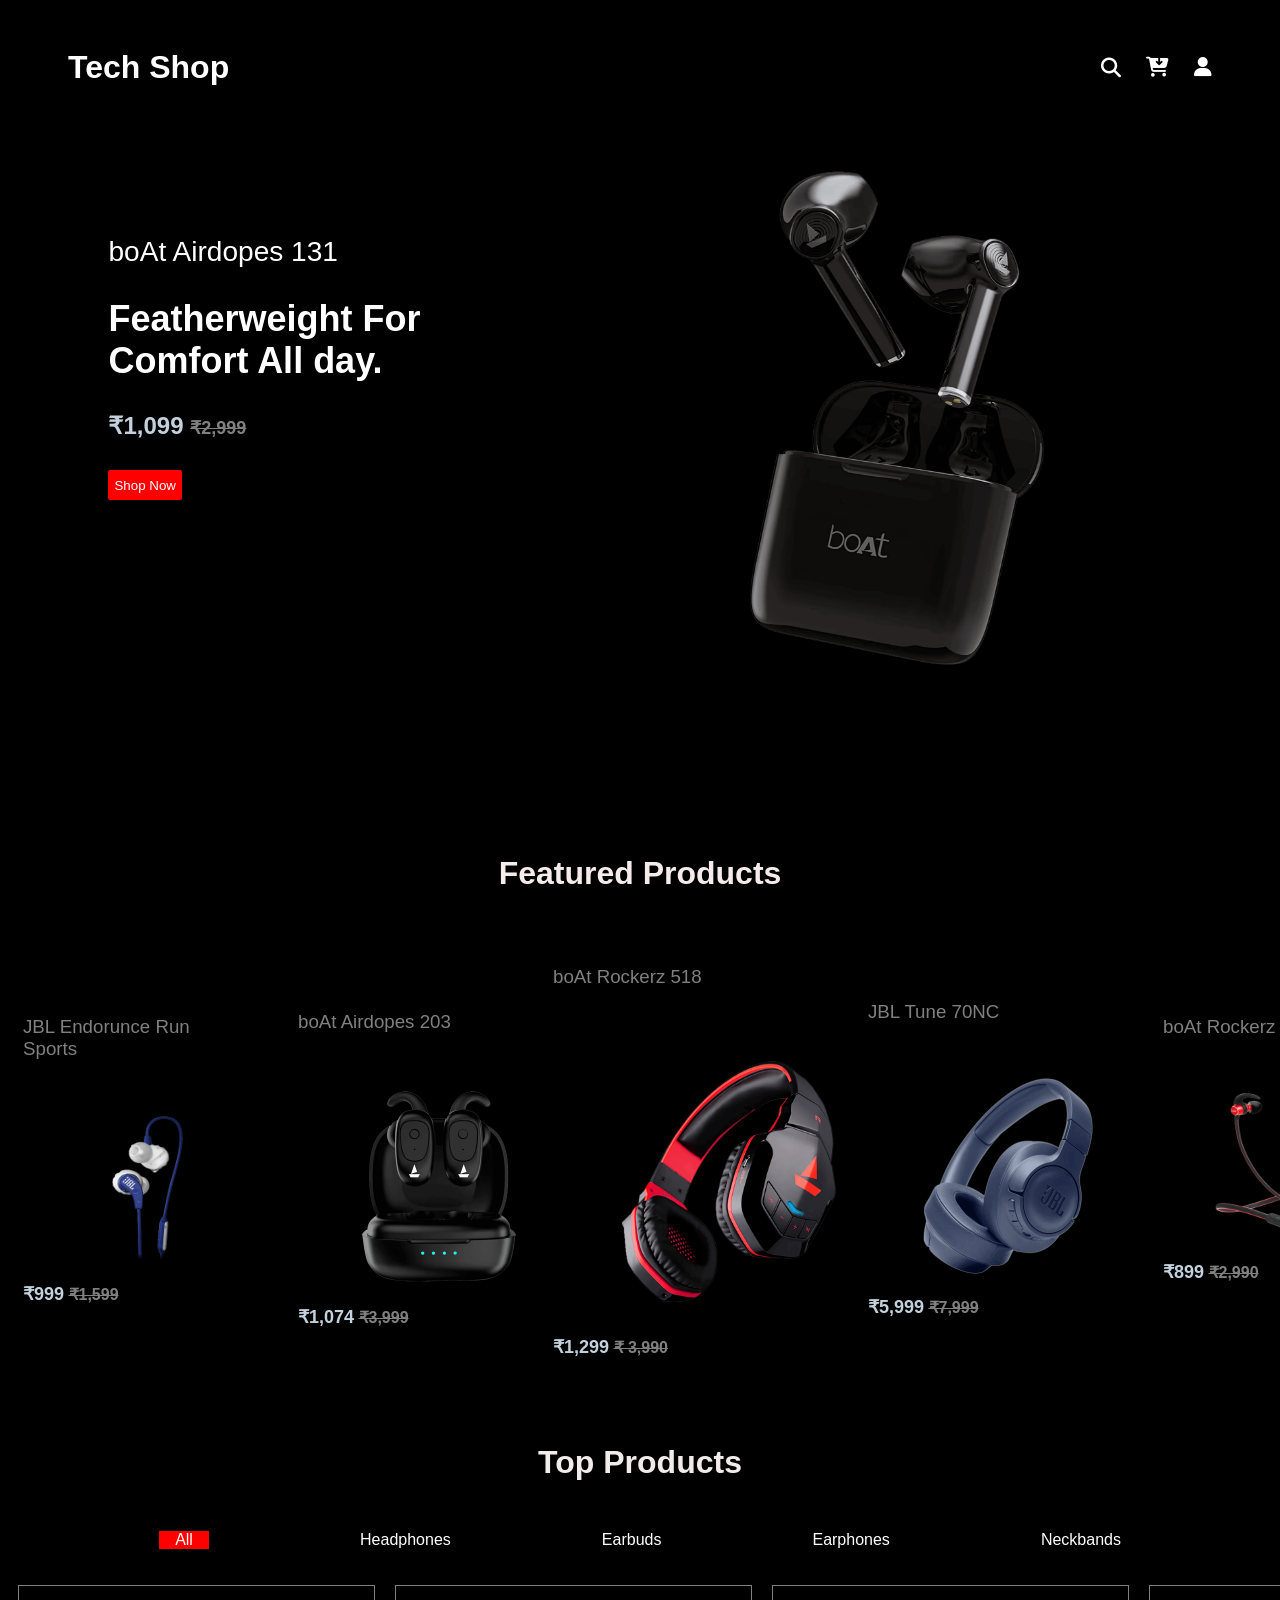
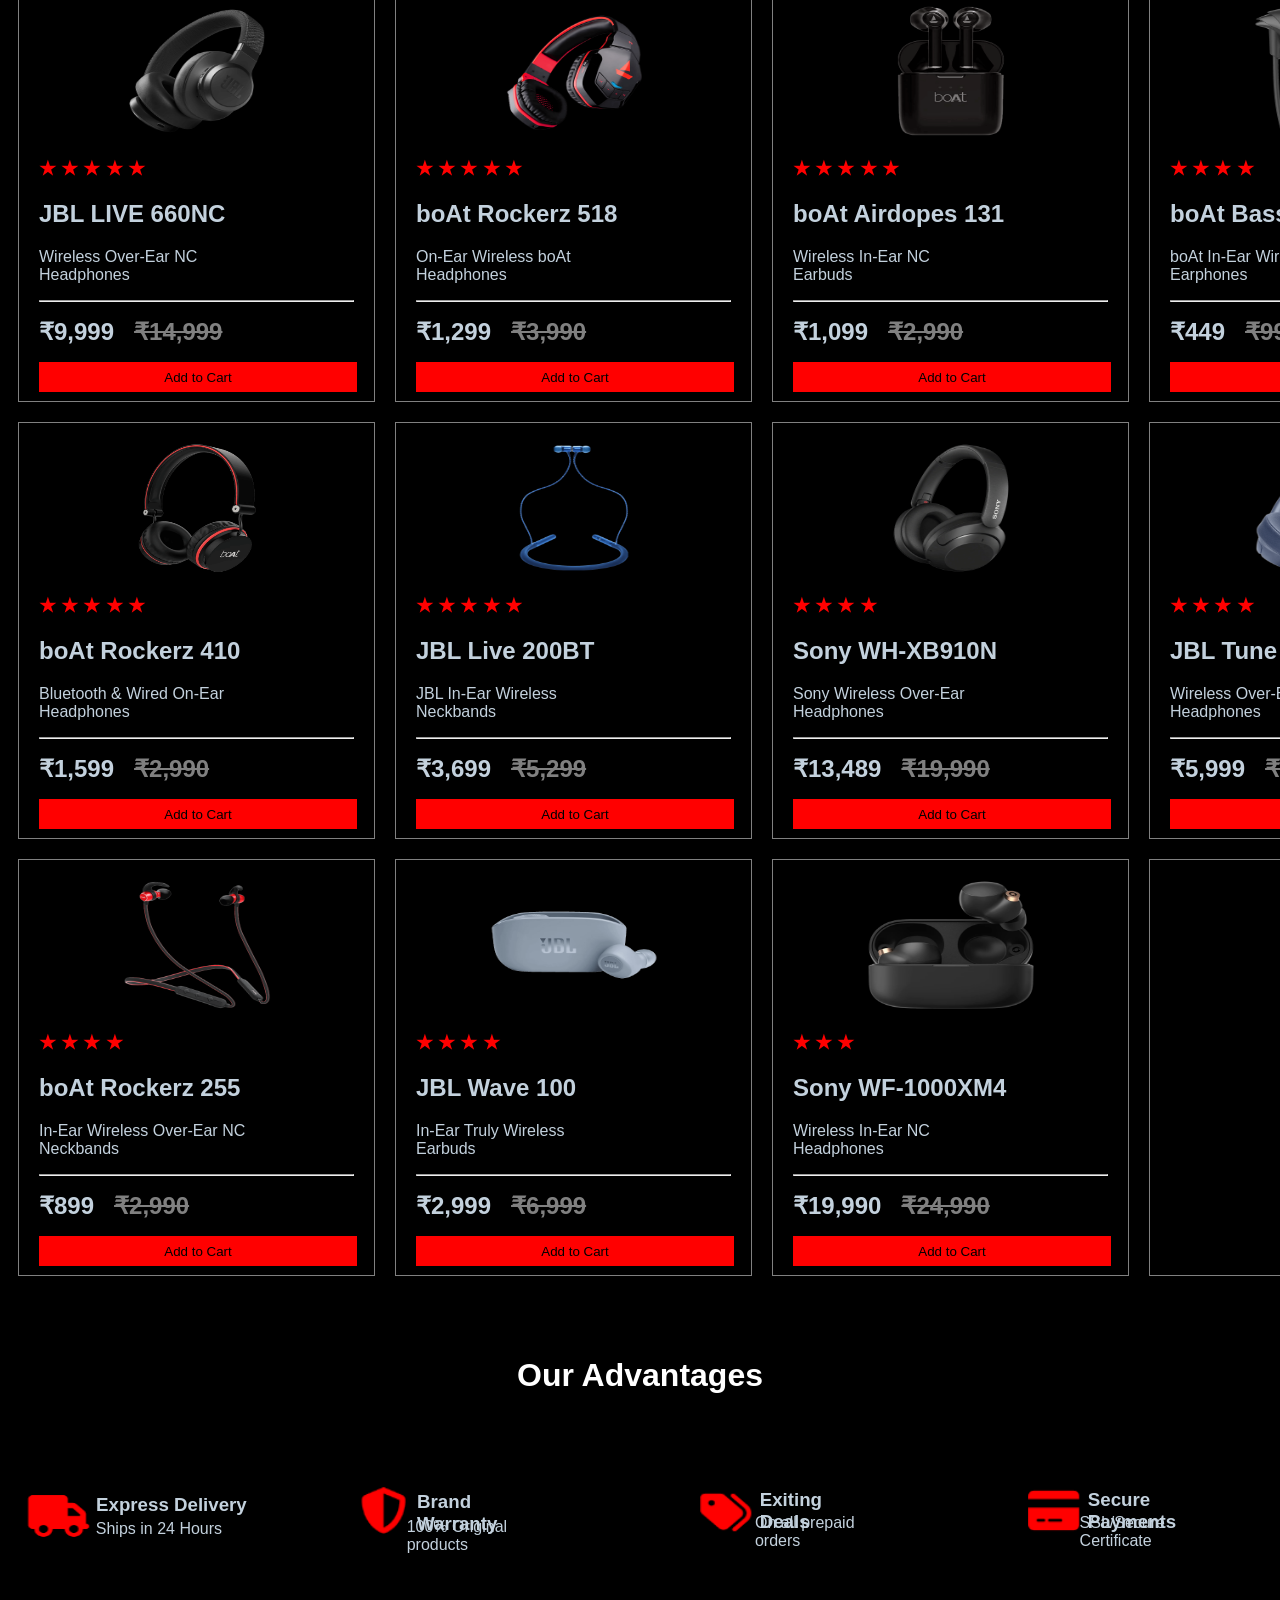
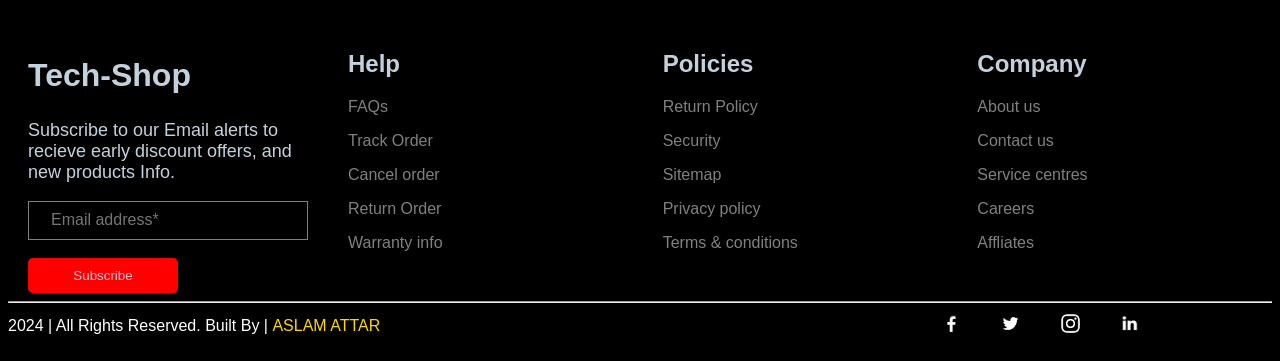
<file: index.html>
<!DOCTYPE html>
<html lang="en">
<head>
    <meta charset="UTF-8">
    <meta name="viewport" content="width=device-width, initial-scale=1.0">
    <title>Tech-Shop</title>
    <link rel="stylesheet" href="style.css">
    <link rel="stylesheet" href="https://cdnjs.cloudflare.com/ajax/libs/font-awesome/6.7.2/css/all.min.css" />
</head>
<body>
    
    <header>
        <h1 style="color:white">Tech Shop</h1></a>
        <nav>
            <i class="fa-solid fa-magnifying-glass"></i>
            <a href="cart.html"><i class="fa-solid fa-cart-arrow-down"></i>

            <div class="user-menu">
                <i class="fa-solid fa-user"></i>
                <div class="user-card">

                    <h2>Hello</h2>
                    <h3>Access account and manage orders</h3>
                    <a href="sign.html"><button>login/signup</button></a>

                    <hr>
                    <h4>Please login</h4>
                </div>
            </div>
        </nav>

    </header>
    <section class="mainsection">
        <div>
            <h3 style="font-weight: lighter;">boAt Airdopes 131</h3>
            <h1>Featherweight For<br>Comfort All day.</h1>
            <span class="price1">₹1,099</span>
            <span class="price2" style="font-size: large;">₹2,999</span><br><br>
            <button style="background-color: red;">Shop Now</button>
        </div>
        <div>
            <a href="product.html" style="text-decoration: none;"><img src="products/boat131-3.png" alt="" width="550px" height="500px"></a>
        </div>
    </section>
        <div class="feature-title">
            <h1 style="color: rgb(246, 235, 235);">Featured Products</h1>
        </div>
    <section class="feature">
    
    
    <div class="FP" style="margin: 15px">
        <h3 class="prname">JBL Endorunce Run <br>Sports</h3><br>
        <figure><img src="products/jbl-endu-1.png" alt="" width="170px" height="150px"></figure>
        <figcaption>
        <span class="fpprice1">₹999</span>
        <span class="fpprice2">₹1,599</span>
        </figcaption>
    </div>
    <div class="FP" style="margin: 10px">
        <h3 class="prname">boAt Airdopes 203</h3><br>
        <figure><img src="products/boat203-1.png" alt="" width="200px" height="200px"></figure>
        <figcaption>
        <span class="fpprice1">₹1,074</span>
        <span class="fpprice2">₹3,999</span>
        </figcaption>
    </div>
    <div class="FP" style="margin:-35px">
        <h3 class="prname">boAt Rockerz 518</h3><br>
        <figure>
            <img src="products/boat518-1.png" alt="" width="270px" height="275px">
        </figure>
        
        <figcaption>
        <span class="fpprice1">₹1,299</span>
        <span class="fpprice2">₹ 3,990</span>
        </figcaption>
    </div>
    <div class="FP"> 
        <h3 class="prname">JBL Tune 70NC</h3><br>
        <figure><img src="products/jbl760nc-1.png" alt="" width="200px" height="200px"></figure>
        <figcaption>
        <span class="fpprice1">₹5,999</span>
        <span class="fpprice2">₹7,999</span>
        </figcaption>
    </div>
    <div class="FP" style="margin: 15px"> 
        <h3 class="prname">boAt Rockerz 518</h3><br>
        <figure><img src="products/boat255r-1.png" alt="" width="170px" height="150px"></figure>
        <figcaption>
        <span class="fpprice1">₹899</span>
        <span class="fpprice2">₹2,990</span>
        </figcaption>
    </div>
    </section>

    <div class="TP-title">
            <h1 style="color: rgb(242, 235, 235);">Top Products</h1>
    </div>
    
        <div class="TPName">
        <a href="" style="background-color: red; width: 50px;">All</a>
        <a href="">Headphones</a>
        <a href="">Earbuds</a>
        <a href="">Earphones</a>
        <a href="">Neckbands</a>
        </div>
        <br><br>
        <section class="TopPrdt">
            <a href="product.html" style="text-decoration: none;">
        <div class="Topdiv"><center>
            <img src="products/jbl660nc-1.png" alt="" height="130px" width="170x"></center>
            <h3 style="color:red">&#9733; &#9733; &#9733; &#9733; &#9733;</h3>
            <h2>JBL LIVE 660NC</h2>
            <p>Wireless Over-Ear NC <br>Headphones</p>
            <hr>
            <p class="price">
            <span class="new">₹9,999</span>  <span class="old">₹14,999</span></p>
            <center>
            <button type="submit" onclick="window.location.href='/CART-PAGE/cart.html';">Add to Cart</button></center>
        </div>
        </a>
        <div class="Topdiv"><center>
            <img src="products/boat518-1.png" alt="" height="130px" width="170x"></center>
            <h3 style="color: red">&#9733; &#9733; &#9733; &#9733; &#9733;</h3>
            <h2>boAt Rockerz 518</h2>
            <p>On-Ear Wireless boAt <br>Headphones</p>
            <hr>
            <p class="price">
            <span class="new">₹1,299</span> <span class="old">₹3,990</span></p>
            <button type="submit" >Add to Cart</button>
        </div>
        <div class="Topdiv"><center>
            <img src="products/boat131-1.png" alt="" height="130px" width="170x"></center>
            <h3 style="color:red">&#9733; &#9733; &#9733; &#9733; &#9733;</h3>
            <h2>boAt Airdopes 131</h2>
            <p>Wireless In-Ear NC <br> Earbuds</p>
            <hr>
            <p class="price">
            <span class="new">₹1,099</span> <span class="old">₹2,990</span></p>
            <button type="submit" >Add to Cart</button>
        </div>
        <div class="Topdiv"><center>
            <img src="products/boat110-1.png" alt="" height="130px" width="170x"></center>
            <h3 style="color:red">&#9733; &#9733; &#9733; &#9733; </h3>
            <h2>boAt BassHeads 110</h2>
            <p>boAt In-Ear Wired <br> Earphones</p>
            <hr><p class="price">
            <span class="new">₹449</span> <span class="old">₹999</span></p>
            <button type="submit" >Add to Cart</button>
        </div>
        <div class="Topdiv"><center>
            <img src="products/boat410-1.png" alt="" height="130px" width="170x"></center>
            <h3 style="color:red">&#9733; &#9733; &#9733; &#9733; &#9733;</h3>
            <h2>boAt Rockerz 410</h2>
            <p>Bluetooth &  Wired On-Ear<br> Headphones</p>
            <hr>
            <p class="price">
            <span class="new">₹1,599</span> <span class="old">₹2,990</span></p>
            <button type="submit" >Add to Cart</button>
        </div>
        <div class="Topdiv"><center>
            <img src="products/jbl200bt-1.png" alt="" height="130px" width="170x"></center>
            <h3 style="color:red">&#9733; &#9733; &#9733; &#9733; &#9733;</h3>
            <h2>JBL Live 200BT</h2>
            <p>JBL In-Ear Wireless <br>Neckbands</p>
            <hr><p class="price">
            <span class="new">₹3,699</span> <span class="old">₹5,299</span></p>
            <button type="submit" >Add to Cart</button>
        </div>
        <div class="Topdiv"><center>
            <img src="products/sonyXb910n-1.png" alt=""  height="130px" width="170x"></center>
            <h3 style="color:red">&#9733; &#9733; &#9733; &#9733;</h3>
            <h2>Sony WH-XB910N</h2>
            <p>Sony Wireless Over-Ear <br>Headphones </p>
            <hr><p class="price">
            <span class="new">₹13,489</span> <span class="old">₹19,990</span></p>
            <button type="submit" >Add to Cart</button>
        </div>
        <div class="Topdiv"><center>
            <img src="products/jbl760nc-1.png" alt=""  height="130px" width="170x"></center>
            <h3 style="color:red">&#9733; &#9733; &#9733; &#9733;</h3>
            <h2>JBL Tune 760NC</h2>
            <p>Wireless Over-Ear NC <br> Headphones</p>
            <hr><p class="price">
            <span class="new">₹5,999</span> <span class="old">₹7,999</span></p>
            <button type="submit" >Add to Cart</button>
        </div>
        <div class="Topdiv"><center>
            <img src="products/boat255r-1.png" alt=""  height="130px" width="170x"></center>
            <h3 style="color:red">&#9733; &#9733; &#9733; &#9733;</h3>
            <h2>boAt Rockerz 255</h2>
            <p>In-Ear Wireless Over-Ear NC <br>Neckbands</p>
            <hr><p class="price">
            <span class="new">₹899</span> <span class="old">₹2,990</span></p>
            <button type="submit" >Add to Cart</button>
        </div>
        <div class="Topdiv"><center>
            <img src="products/jbl100-1.png" alt="" height="130px" width="170x"></center>
            <h3 style="color:red">&#9733; &#9733; &#9733; &#9733;</h3>
            <h2>JBL Wave 100</h2>
            <p>In-Ear Truly Wireless <br> Earbuds</p>
            <hr><p class="price">
            <span class="new">₹2,999</span> <span class="old">₹6,999</span></p>
            <button type="submit" >Add to Cart</button>
        </div>
        <div class="Topdiv"><center>
            <img src="products/sony1000xm4-1.png" alt="" height="130px" width="170x"></center>
            <h3 style="color:red">&#9733; &#9733; &#9733;</h3>
            <h2>Sony WF-1000XM4</h2>
            <p>Wireless In-Ear NC <br>Headphones</p>
            <hr><p class="price">
            <span class="new">₹19,990</span>    
            <span class="old">  ₹24,990</span></p>
            <button type="submit" >Add to Cart</button>
        </div>
        <div class="Topdiv">
            <a href=""><P style="text-align: center; font-size: large; position: relative;top: 150px;">Browse  All <br>Products →</P></a>
        </div>
    </section>
    <div class="ADV-title">
            <h1 style="color: white;">Our Advantages</h1>
    </div>
    <section class="Advantage">
            <div style="margin-top: 30px; margin-left: -3px;">
                <img src="products/icon pngs/express_delivery_truck.png" alt="" width="70px" height="70px">
                <h3 style="margin-top: 10px;margin-left: 1px;color: rgb(195, 209, 221);">Express Delivery </h3>
                <p style="margin-left: -151px; margin-top: 36px;">Ships in 24 Hours</p>
            </div>
            <div style="margin-top: 31px;">
                <img src="products/icon pngs/brand_warranty_shield.png" alt="" width="50px" height="50px">
                <h3 style="margin-top: 6px;margin-left: 10px;color: rgb(195, 209, 221);">Brand Warranty </h3>
                <p style="margin-left: -142px; margin-top: 33px;">100% Original products</p>
            </div>
            <div>
                <img src="products/icon pngs/exciting_deals_tag.png" alt="" width="64px" height="78px">
                <h3 style="margin-top: 15px;margin-left:5px ; color: rgb(195, 209, 221);">Exiting Deals</h3>
                <p style="margin-left: -117px; margin-top: 40px;">On all prepaid orders</p>
            </div>
            <div>
                <img src="products/icon pngs/secure_payments_card.png" alt="" width="60px" height="60px" style="margin-top: 7px;">
                <h3 style="margin-top: 15px; color: rgb(195, 209, 221);">Secure Payments</h3>
                <p style="margin-left: -155px; margin-top: 40px;">SSL/Secure Certificate </p>
            </div>
    </section>
    <footer>
    <section class="footer">
        <div class="footer1">
        <h2>Tech-Shop</h2>
        <p>Subscribe to our Email alerts to recieve early discount offers, and new products Info.</p>
        <input type="email" placeholder="Email address*" style="width: 274px; height: 35px;background-color: black; border: 1px solid grey;"><br><br>
        <button style="width: 150px; height: 35px;border: none;">Subscribe</button>
        </div>
        <div>
            <h2>Help</h2>
            <a href=""><p>FAQs</p></a>
            <a href=""><p>Track Order</p></a>
            <a href=""><p>Cancel order</p></a>
            <a href=""><p>Return Order</p></a>
            <a href=""><p>Warranty info</p></a>
        </div>
        <div>
            <h2>Policies</h2>
            <a href=""><p>Return Policy</p></a>
            <a href=""><p>Security</p></a>
            <a href=""><p>Sitemap</p></a>
            <a href=""><p>Privacy policy</p></a>
            <a href=""><p>Terms & conditions</p></a>
        </div>
        <div>
            <h2>Company</h2>
            <a href=""><p>About us</p></a>
            <a href=""><p>Contact us</p></a>
            <a href=""><p>Service centres</p></a>
            <a href=""><p>Careers</p></a>
            <a href=""><p>Affliates</p></a>
        </div>
    </section>
    <hr class="hr">
    <div class="last">
    <div class="copyright">
    <p class="copy" style="color: white;">2024 | All Rights Reserved. Built By | <b style="color: gold; font-weight: lighter;">ASLAM ATTAR</b></p>
    </div>
    <div class="link">
    <a href=""><img src="products/footer/facebook.jpg.jpeg" alt=""></a>
    <a href=""><img src="products/footer/twitter.jpg.jpeg" alt=""></a>
    <a href=""><img src="products/footer/instagram.jpg.jpeg" alt="" ></a>
    <a href=""><img src="products/footer/linkdin.jpg.jpeg" alt=""></a>
    </div>
</div>
    </footer>
</body>
</html>
</file>
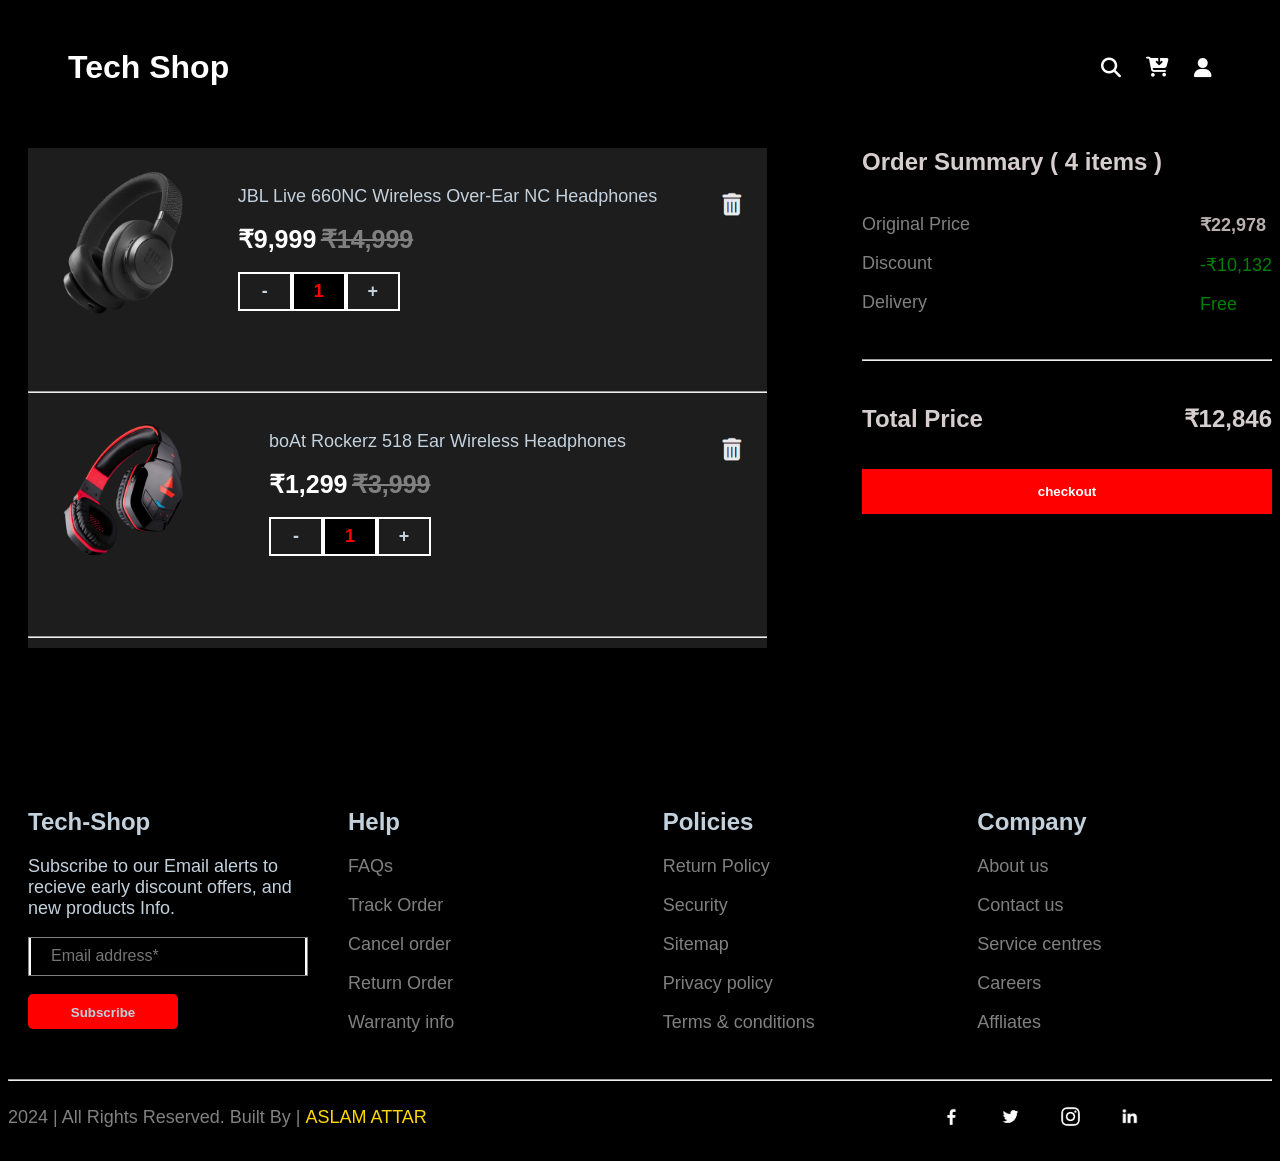
<file: CART-PAGE/index.html>
<!DOCTYPE html>
<html lang="en">

<head>
    <meta charset="UTF-8">
    <meta name="viewport" content="width=device-width, initial-scale=1.0">
    <title>CART-PAGE</title>
    <link rel="stylesheet" href="style.css">
            <link rel="stylesheet" href="https://cdnjs.cloudflare.com/ajax/libs/font-awesome/6.7.2/css/all.min.css" />

</head>

<body>
     <header>
        <a href="/HOME-PAGE/index.html" style="color:white;text-decoration: none;"><h1>Tech Shop</h1></a>
        <nav>
            <i class="fa-solid fa-magnifying-glass"></i>
            <a href="/CART-PAGE/index.html"><i class="fa-solid fa-cart-arrow-down"></i></a>

            
                <i class="fa-solid fa-user"></i>
                
        </nav>

    </header>

    <section>
        <div class="maindivision">
            <div class="secdiv1">
                <img src="/products/jbl660nc-1.png" alt="" width="150px" height="150px">
                <div>
                    <p>JBL Live 660NC Wireless Over-Ear NC Headphones</p>
                    <span class="rate1">₹9,999</span>
                    <span class="rate2">₹14,999</span>
                    <div class="button">
                        <p>-</p>
                        <p style="background-color: black;color: red;"> 1 </p>
                        <p>+</p>
                    </div>
                </div>
                <img src="/products/dustbin.png" alt="" width="70px" height="75px">
            </div>
            <hr>
            <div class="secdiv1">
                <img src="/products/boat518-1.png" alt="" height="150px" width="150px">
                <div>
                    <p>boAt Rockerz 518 Ear Wireless Headphones</p>
                    <span class="rate1">₹1,299</span>
                    <span class="rate2">₹3,999</span>
                    <div class="button">
                        <p>-</p>
                        <p style="background-color: black;color: red;"> 1 </p>
                        <p>+</p>
                    </div>
                </div>
                <img src="/products/dustbin.png" alt="" width="70px" height="75px">

            </div>
            <hr>
            <div class="secdiv1">
                <img src="/products/jbl200bt-2.png" alt="" height="150px" width="150px">
                <div>
                    <p>JBL Rockerz Live Ear Wire Bluetooth</p>
                    <!-- <p>JBL Live Ear Wire <br> Bluetooth</p> -->
                    <span class="rate1">₹1,399</span>
                    <span class="rate2">₹2,999</span>
                    <div class="button">
                        <p>-</p>
                        <p style="background-color: black;color: red;"> 1 </p>
                        <p>+</p>
                    </div>
                </div>
                <img src="/products/dustbin.png" alt="" width="70px" height="75px">

            </div>
        </div>

        <div class="ordersum">
            <h1 class="ordersummary" style="color: rgb(214, 206, 206);">Order Summary ( 4 items )</h1>
            <div class="ordersummary">
                <div class="order">
                    <p>Original Price</p>
                    <p>Discount</p>
                    <p>Delivery</p>
                </div>
                <div>
                    <p class="value1">₹22,978</p>
                    <p class="value2">-₹10,132</p>
                    <p class="value2">Free</p>
                </div>
            </div><br>
            <hr>
            <br><br>
            <div class="ordersummary">
                <span class="total">Total Price</span>
                <span class="total">₹12,846</span>
            </div><br><br>
            <button class="button2">checkout</button>
        </div>
    </section>

    <footer>
        <section class="footer">
            <div class="footer1">
                <h2>Tech-Shop</h2>
                <p>Subscribe to our Email alerts to recieve early discount offers, and new products Info.</p>
                <input type="email" placeholder="Email address*" style="width: 274px; height: 35px;border:1px solid grey;"><br><br>
                <button style="width: 150px; height: 35px;border: none;">Subscribe</button>
            </div>
            <div class="footer1">
                <h2>Help</h2>
                <a href="">
                    <p>FAQs</p>
                </a>
                <a href="">
                    <p>Track Order</p>
                </a>
                <a href="">
                    <p>Cancel order</p>
                </a>
                <a href="">
                    <p>Return Order</p>
                </a>
                <a href="">
                    <p>Warranty info</p>
                </a>
            </div>
            <div class="footer1">
                <h2>Policies</h2>
                <a href="">
                    <p>Return Policy</p>
                </a>
                <a href="">
                    <p>Security</p>
                </a>
                <a href="">
                    <p>Sitemap</p>
                </a>
                <a href="">
                    <p>Privacy policy</p>
                </a>
                <a href="">
                    <p>Terms & conditions</p>
                </a>
            </div>
            <div class="footer1">
                <h2>Company</h2>
                <a href="">
                    <p>About us</p>
                </a>
                <a href="">
                    <p>Contact us</p>
                </a>
                <a href="">
                    <p>Service centres</p>
                </a>
                <a href="">
                    <p>Careers</p>
                </a>
                <a href="">
                    <p>Affliates</p>
                </a>
            </div>
        </section>
        <hr>
        <div class="last">
            <div>
                <p class="copy" style="color: grey;">2024 | All Rights Reserved. Built By | <b
                        style="color: gold; font-weight: lighter;">ASLAM ATTAR</b></p>
            </div>
            <div class="link">
                <a href=""><img
                        src="/products/footer/facebook.jpg.jpeg"
                        alt=""></a>
                <a href=""><img
                        src="/products/footer/twitter.jpg.jpeg"
                        alt=""></a>
                <a href=""><img
                        src="/products/footer/instagram.jpg.jpeg"
                        alt=""></a>
                <a href=""><img
                        src="/products/footer/linkdin.jpg.jpeg"
                        alt=""></a>
            </div>
        </div>
    </footer>
</body>

</html>
</file>
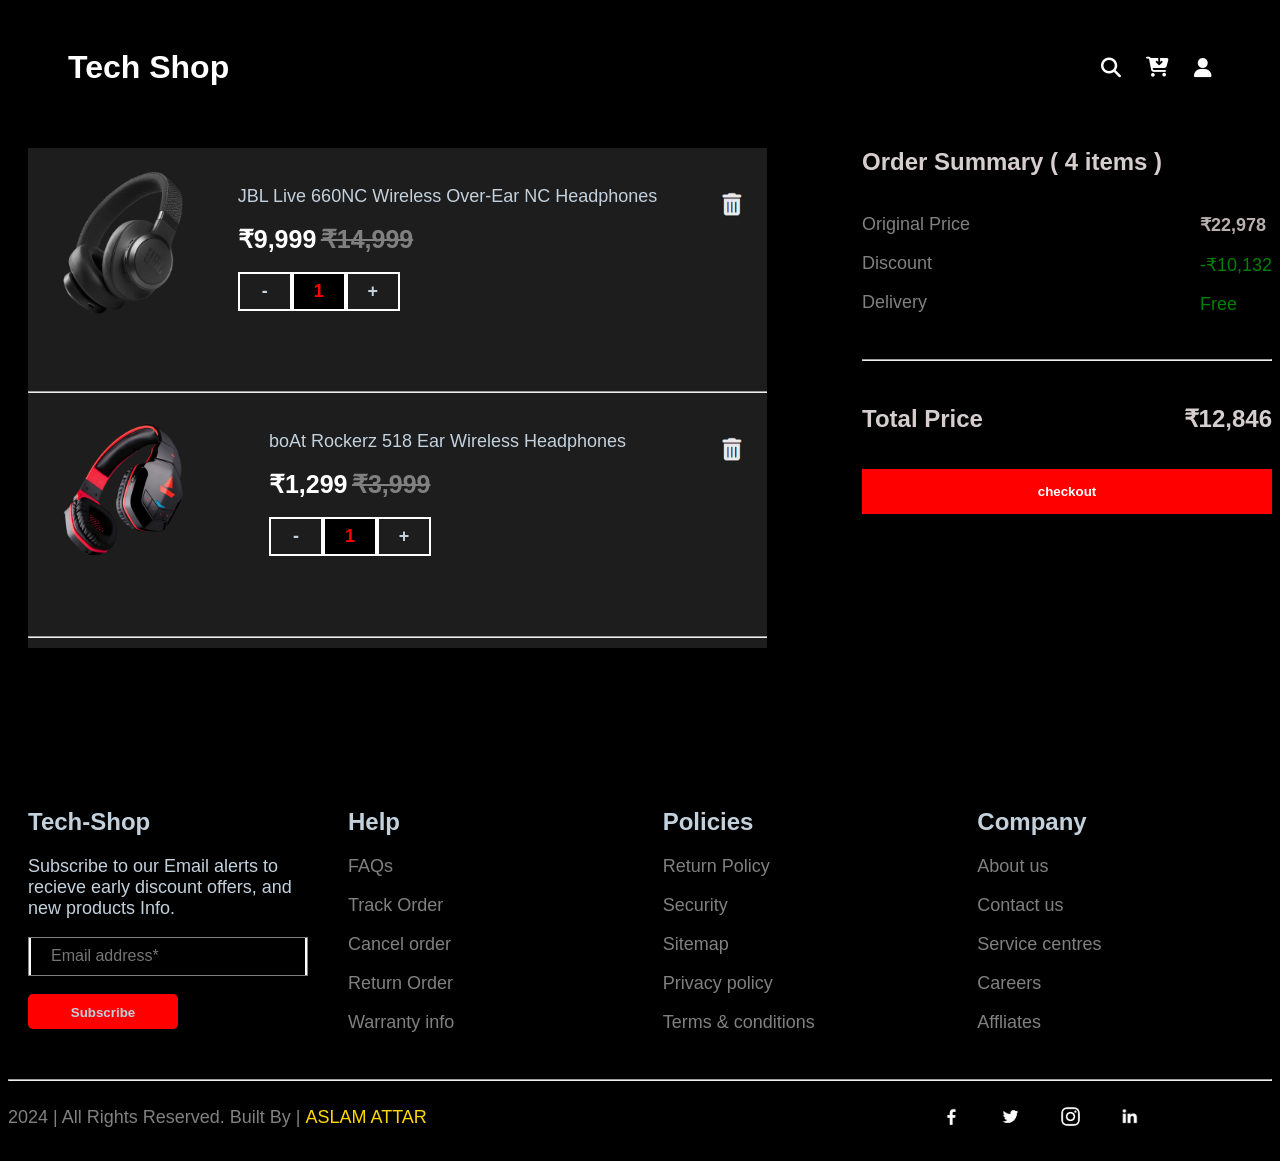
<file: cart.html>
<!DOCTYPE html>
<html lang="en">

<head>
    <meta charset="UTF-8">
    <meta name="viewport" content="width=device-width, initial-scale=1.0">
    <title>CART-PAGE</title>
    <!-- <link rel="stylesheet" href="cart.css"> -->
     <style>
        *{
    font-family: Arial, Helvetica, sans-serif;
    color: white;
}
body{
    background-color: black;
}
/* header */
header{
    display:flex;
    justify-content:space-between;
    align-items:center;
    padding:20px 60px;
    background:black;
    position:sticky;
    top:0;
    z-index:100;
}

header nav{
    display:flex;
    align-items:center;
    gap:25px;
}

header nav a{
    text-decoration:none;
    color:white;
}

header nav i{
    color:white;
    font-size:20px;
    cursor:pointer;
    margin-left:0;
}

/* section */
section{
    display: flex;
    justify-content: space-evenly;

} 

.maindivision{
    background-color: hsl(0, 0%, 11.5%);
    width: 900px;
    overflow-y: scroll;
    height: 500px;
    margin: 20px;

}
.maindivision hr{
    width: 820px;
}
.secdiv1{
    display: flex;
    justify-content: space-between;
    padding-left: 20px;
    height: 215px;
    margin-top: 20px;
}
div p{
    font-size: large;
}
.button{
    display: flex;
}

.button p,button{
    border: 2px solid white;
    width: 50px;
    height: 35px;
    text-align: center;
    line-height: 35px;
    font-weight: bold;
}

.rate1{
    font-weight: bolder;
    font-size: 25px;
    
}

.rate2{
    font-weight: bolder;
    font-size: 25px;
    color: grey;
    text-decoration: line-through;
}

section{
    display: flex;

}

.hrline{
    width: 800px;
    color: grey;
}

/* oder summary */
.ordersum .ordersummary{
    display: flex;
    justify-content: space-between;

} 

.ordersum{
    padding-left: 75px ;

}

.order p{
    color: grey;
    font-size: large;
}

.value1{
    font-weight: bold;
    color: rgb(185, 175, 175);
}

.value2{
    color: green;
}

.total{
    font-size: x-large;
    font-weight: bolder;
    color: rgb(214, 206, 206);
}

.ordersum button{
    text-decoration: none;
    width: 410px;
    height: 45px;
    border: none;
    background-color: red;  
}

/* Tech shop */
.footer1 input::placeholder{
    padding: 20px;
    font-size: medium;
    background-color: black;
}
.footer1 button{
    background-color: red;
    border-radius: 5px;
    color: rgb(195, 209, 221);
    text-align: center;
}
.footer1 p{
    font-size: large;
}
.footer1 h2,p{
    color: rgb(195, 209, 221);
}
.footer1 h2{
    font-size: x-large;
}
.footer{
    display: flex;
    justify-content: space-between;
    margin-top: 100px;

}
.footer div{
    padding: 10px;
    margin: 10px;
    width: 300px;

}
.footer a p{
    color: grey;
}
.footer a{
    text-decoration: none;
}

.link img{
    width: 25px;
    height: 25px;
    margin-right: 30px;
}

.link{
    position: relative;
    top: 15px;
    margin-right: 100px;
}
.last{
    display: flex;
    justify-content: space-between;
}

     </style>
            <link rel="stylesheet" href="https://cdnjs.cloudflare.com/ajax/libs/font-awesome/6.7.2/css/all.min.css" />

</head>

<body>
    <header>
        <a href="index.html" style="color:white;text-decoration: none;"><h1>Tech Shop</h1></a>
        <nav>
            <i class="fa-solid fa-magnifying-glass"></i>
            <a href="index.html"><i class="fa-solid fa-cart-arrow-down"></i></a>

            
                <i class="fa-solid fa-user"></i>
                
        </nav>

    </header>

    <section>
        <div class="maindivision">
            <div class="secdiv1">
                <img src="products/jbl660nc-1.png" alt="" width="150px" height="150px">
                <div>
                    <p>JBL Live 660NC Wireless Over-Ear NC Headphones</p>
                    <span class="rate1">₹9,999</span>
                    <span class="rate2">₹14,999</span>
                    <div class="button">
                        <p>-</p>
                        <p style="background-color: black;color: red;"> 1 </p>
                        <p>+</p>
                    </div>
                </div>
                <img src="products/dustbin.png" alt="" width="70px" height="75px">
            </div>
            <hr>
            <div class="secdiv1">
                <img src="products/boat518-1.png" alt="" height="150px" width="150px">
                <div>
                    <p>boAt Rockerz 518 Ear Wireless Headphones</p>
                    <span class="rate1">₹1,299</span>
                    <span class="rate2">₹3,999</span>
                    <div class="button">
                        <p>-</p>
                        <p style="background-color: black;color: red;"> 1 </p>
                        <p>+</p>
                    </div>
                </div>
                <img src="products/dustbin.png" alt="" width="70px" height="75px">

            </div>
            <hr>
            <div class="secdiv1">
                <img src="products/jbl200bt-2.png" alt="" height="150px" width="150px">
                <div>
                    <p>JBL Rockerz Live Ear Wire Bluetooth</p>
                    <!-- <p>JBL Live Ear Wire <br> Bluetooth</p> -->
                    <span class="rate1">₹1,399</span>
                    <span class="rate2">₹2,999</span>
                    <div class="button">
                        <p>-</p>
                        <p style="background-color: black;color: red;"> 1 </p>
                        <p>+</p>
                    </div>
                </div>
                <img src="products/dustbin.png" alt="" width="70px" height="75px">

            </div>
        </div>

        <div class="ordersum">
            <h1 class="ordersummary" style="color: rgb(214, 206, 206);">Order Summary ( 4 items )</h1>
            <div class="ordersummary">
                <div class="order">
                    <p>Original Price</p>
                    <p>Discount</p>
                    <p>Delivery</p>
                </div>
                <div>
                    <p class="value1">₹22,978</p>
                    <p class="value2">-₹10,132</p>
                    <p class="value2">Free</p>
                </div>
            </div><br>
            <hr>
            <br><br>
            <div class="ordersummary">
                <span class="total">Total Price</span>
                <span class="total">₹12,846</span>
            </div><br><br>
            <button class="button2">checkout</button>
        </div>
    </section>

    <footer>
        <section class="footer">
            <div class="footer1">
                <h2>Tech-Shop</h2>
                <p>Subscribe to our Email alerts to recieve early discount offers, and new products Info.</p>
                <input type="email" placeholder="Email address*" style="width: 274px; height: 35px;border:1px solid grey;"><br><br>
                <button style="width: 150px; height: 35px;border: none;">Subscribe</button>
            </div>
            <div class="footer1">
                <h2>Help</h2>
                <a href="">
                    <p>FAQs</p>
                </a>
                <a href="">
                    <p>Track Order</p>
                </a>
                <a href="">
                    <p>Cancel order</p>
                </a>
                <a href="">
                    <p>Return Order</p>
                </a>
                <a href="">
                    <p>Warranty info</p>
                </a>
            </div>
            <div class="footer1">
                <h2>Policies</h2>
                <a href="">
                    <p>Return Policy</p>
                </a>
                <a href="">
                    <p>Security</p>
                </a>
                <a href="">
                    <p>Sitemap</p>
                </a>
                <a href="">
                    <p>Privacy policy</p>
                </a>
                <a href="">
                    <p>Terms & conditions</p>
                </a>
            </div>
            <div class="footer1">
                <h2>Company</h2>
                <a href="">
                    <p>About us</p>
                </a>
                <a href="">
                    <p>Contact us</p>
                </a>
                <a href="">
                    <p>Service centres</p>
                </a>
                <a href="">
                    <p>Careers</p>
                </a>
                <a href="">
                    <p>Affliates</p>
                </a>
            </div>
        </section>
        <hr>
        <div class="last">
            <div>
                <p class="copy" style="color: grey;">2024 | All Rights Reserved. Built By | <b
                        style="color: gold; font-weight: lighter;">ASLAM ATTAR</b></p>
            </div>
            <div class="link">
                <a href=""><img
                        src="products/footer/facebook.jpg.jpeg"
                        alt=""></a>
                <a href=""><img
                        src="products/footer/twitter.jpg.jpeg"
                        alt=""></a>
                <a href=""><img
                        src="products/footer/instagram.jpg.jpeg"
                        alt=""></a>
                <a href=""><img
                        src="products/footer/linkdin.jpg.jpeg"
                        alt=""></a>
            </div>
        </div>
    </footer>
</body>

</html>
</file>
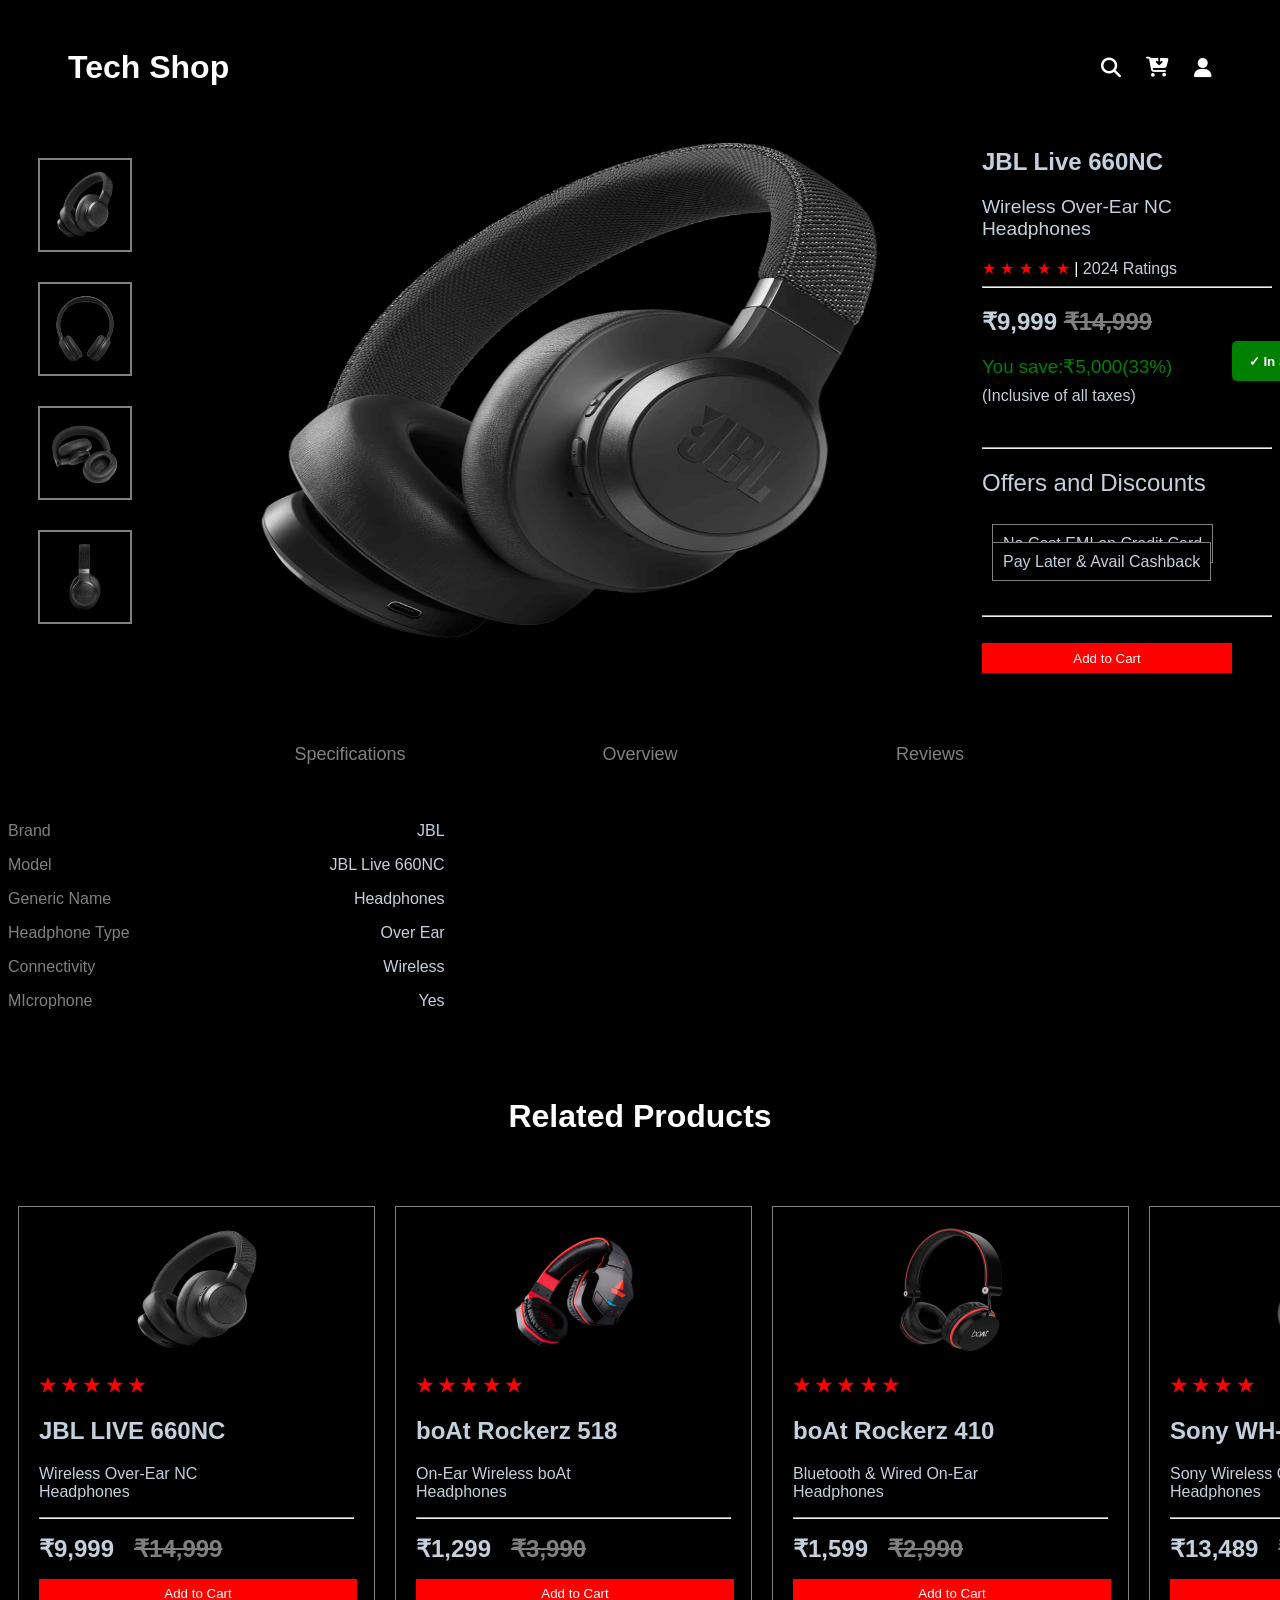
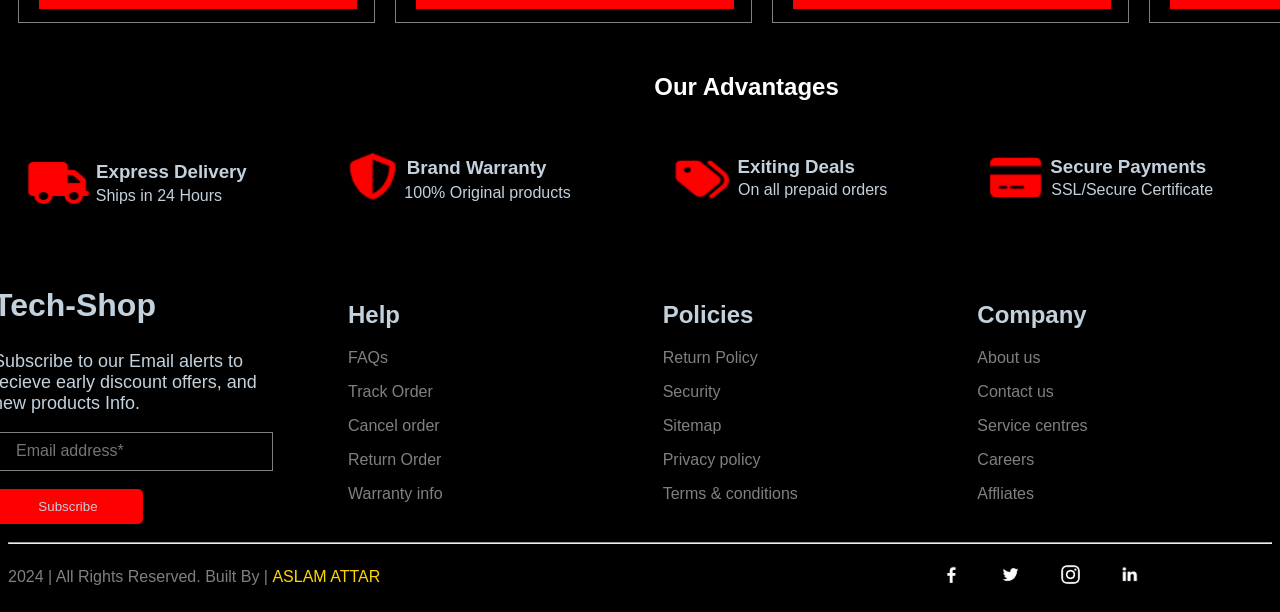
<file: product.html>
<!DOCTYPE html>
<html lang="en">
<head>
    <meta charset="UTF-8">
    <meta name="viewport" content="width=device-width, initial-scale=1.0">
    <title>PRODUCT-PAGE</title>
    <!-- <link rel="stylesheet" href="product.css"> -->
     <style>
        *{
    background-color: black;
    font-family: Arial, Helvetica, sans-serif;
    color: white;
}

header{
    display:flex;
    justify-content:space-between;
    align-items:center;
    padding:20px 60px;
    background:black;
    position:sticky;
    top:0;
    z-index:100;
}

header nav{
    display:flex;
    align-items:center;
    gap:25px;
}

header nav a{
    text-decoration:none;
    color:white;
}

header nav i{
    color:white;
    font-size:20px;
    cursor:pointer;
    margin-left:0;
}

.sec1jbl{
    display: flex;

}
.div1jbl img{
    width: 70px;
    height: 70px;
    display: block;
    border: 2px solid grey;
    padding: 10px;
    margin: 30px;
    margin-right: 1000px;
}
.div2jbl img{
    width: 775px;
    height: 525px;
    margin-left: -950px;
}
.div3jbl{
    margin-left: -150px;
}
.div3jbl h1,span,h2,p{
    color: rgb(195, 209, 221);
}

.span1{
    border: 1px solid grey;
    padding: 10px;
    margin: 10px;
    height: 200px;
    font-size: medium;
}
.cartbutton{
    text-decoration: none;
    background-color: #FF0000;
    width: 250px;
    height: 30px;
    border: none;
}
.stock{
    background-color: green;
    width: 100px;
    height: 40px;
    font-weight: bolder;
    border-radius: 5px;
    border: none;
    position: relative;
    left: 250px;
    bottom: 55px;
}
.top{
    position: relative;
    top: -65px;
}

.SOR{
    text-align: center;
    border: 1px solid black;
    display: flex;
    justify-content: center;
    gap: 150px;
}
.SOR button{
    border: 1px solid black;
    width: 140px;
    height: 30px;
    font-size: large;
    color: grey;
}
.SOR button:hover{
    background: #FF0000;
    color: white;
}

.specifications1 p{
    color: grey;
    font-size: medium;
}

.specifications2 p{
    font-size: medium;
    display: flex;
    justify-content: flex-end;
}

.specifications{
    display: flex;
    gap: 200px;
}
.Topdiv{
    border: 1px solid grey;
    padding: 20px;
    margin: 10px;
    height: 375px;
    width: 315px;
}
.Topdiv button{
    width: 318px;
    border: none;
    background-color: red;
    height: 30px;
    
}
.Topdiv a{
    text-decoration: none;
}
.Topdiv a,h2,span,p{
    color: rgb(195, 209, 221);
}
.Topdiv span{
    font-size: x-large;
    font-weight: bolder;
}

.price{
    display: flex;
    gap: 20px;
}
.old{
    text-decoration: line-through;
    color: grey;
}

.TPName{
    display: flex;
    justify-content: space-evenly;
}

.TopPrdt{
    position: relative;
    top: 150px;
    display: grid;
    grid-template-columns: repeat(4,1fr);
    /* width: 100%; */
}

.RP-title{
    text-align: center;
    position: relative;
    top: 50px;
    margin-bottom: -60px;

}
.ADV-title{
    text-align: center;
    position: relative;
    top: 20px;
    left: 550px;

}
.Advantage{
    position: relative;
    top: 150px;
    display: flex;
    /* justify-content: center; */
    gap: 0px;

}
.Advantage div{
    display: flex;
    /* border: 1px solid white; */
    margin: 20px;
    padding: 20px;
    width: 400px;
}

.footer1 input::placeholder{
    padding: 20px;
    font-size: medium;
}
.footer1 button{
    background-color: red;
    border-radius: 5px;
    color: rgb(195, 209, 221);
    text-align: center;
}
.footer1 p{
    font-size: large;
}
.footer1 h2,p{
    color: rgb(195, 209, 221);
}
.footer1 h2{
    font-size: xx-large;
}
.footer{
    position: relative;
    top: 150px;
    display: flex;
    justify-content: space-evenly;

}
.footer div{
    padding: 10px;
    margin: 10px;
    width: 300px;
}
.footer a p{
    color: grey;

}
.footer a{
    text-decoration: none;
}
.footer1{
    position: relative;
    top: -20px;
    left: -35px;
}
.hr{
    position: relative;
    top: 120px;
}
.copy{
    position: relative;
    top: 120px;
    color: grey;
}
.link{
    position: relative;
    top: 130px;
    margin-right: 100px;
}
.link img{
    width: 25px;
    height: 25px;
    margin-right: 30px;
}
.last{
    display: flex;
    justify-content: space-between;
}

     </style>
        <link rel="stylesheet" href="https://cdnjs.cloudflare.com/ajax/libs/font-awesome/6.7.2/css/all.min.css" />

</head>
<body>
        <header>
       <a href="index.html" style="text-decoration: none;"><h1 style="color:white">Tech Shop</h1></a>
        <nav>
            <i class="fa-solid fa-magnifying-glass"></i>
            <a href="cart.html"><i class="fa-solid fa-cart-arrow-down"></i></a>

            
                <i class="fa-solid fa-user"></i>
                
        </nav>

    </header>

    <section class="sec1jbl">
        <div class="div1jbl">
            <img src="products/jbl660nc-1.png" alt="">
            <img src="products/jbl500bt-1.png" alt="">
            <img src="products/jbl660nc-3.png" alt="">
            <img src="products/jbl660nc-4.png" alt="">
        </div>
        <div class="div2jbl">
            <img src="products/jbl660nc-1.png" alt="">
        </div>
        <div class="div3jbl">
            <h1>JBL Live 660NC</h1>
            <p style="font-size: larger;">Wireless Over-Ear NC Headphones</p>
            <span style="color:#FF0000">&#9733; &#9733; &#9733; &#9733; &#9733;</span> |
            <span>2024 Ratings</span>
            <hr>
            <h1>₹9,999
                <del style="color:grey">₹14,999</del>
            </h1>
            <h3 style="font-weight: lighter;color: green;">You save:₹5,000(33%)</h3>
            <button class="stock">✓ In Stock</button>
            <p class="top">(Inclusive of all taxes)</p> <br>
        <hr class="top">

        <h2 class="top" style="font-weight: lighter;">Offers and Discounts</h2><br>
        <div class="top">
        <span class="span1">
            No Cost EMI on Credit Card
        </span>
        <span class="span1">
            Pay Later & Avail Cashback
        </span>
        <br><br><br>

        <hr><br>
        <button class="cartbutton">Add to Cart</button>
        </div>
    </div>
    </section>

    <div class="SOR">
        <button>Specifications</button>
        <button>Overview</button>
        <button>Reviews</button>
    </div><br><br>
    <section class="specifications">
        <div class="specifications1">
            <p>Brand</p>
            <p>Model</p>
            <p>Generic Name</p>
            <p>Headphone Type</p>
            <p>Connectivity</p>
            <p>MIcrophone</p>
        </div>
        <div class="specifications2">
            <p>JBL</p>
            <p>JBL Live 660NC</p>
            <p>Headphones</p>
            <p>Over Ear</p>
            <p>Wireless</p>
            <p>Yes</p>
        </div>
    </section>
    <div class="RP-title">
            <h1 style="color: white;">Related Products</h1>
    </div>
    <section class="TopPrdt">
        <div class="Topdiv"><center>
            <img src="products/jbl660nc-1.png" alt="" height="125px" width="150x"></center>
            <h3 style="color:red">&#9733; &#9733; &#9733; &#9733; &#9733;</h3>
            <h2>JBL LIVE 660NC</h2>
            <p>Wireless Over-Ear NC <br>Headphones</p>
            <hr>
            <p class="price">
            <span class="new">₹9,999</span>  <span class="old">₹14,999</span></p>
            <center>
            <button type="submit" >Add to Cart</button></center>
        </div>
        <div class="Topdiv"><center>
            <img src="products/boat518-1.png" alt="" height="125px" width="150x"></center>
            <h3 style="color: red">&#9733; &#9733; &#9733; &#9733; &#9733;</h3>
            <h2>boAt Rockerz 518</h2>
            <p>On-Ear Wireless boAt <br>Headphones</p>
            <hr>
            <p class="price">
            <span class="new">₹1,299</span> <span class="old">₹3,990</span></p>
            <button type="submit" >Add to Cart</button>
        </div>
        <div class="Topdiv"><center>
            <img src="products/boat410-1.png" alt=""  height="125px" width="150x"></center>
            <h3 style="color:red">&#9733; &#9733; &#9733; &#9733; &#9733;</h3>
            <h2>boAt Rockerz 410</h2>
            <p>Bluetooth &  Wired On-Ear<br> Headphones</p>
            <hr>
            <p class="price">
            <span class="new">₹1,599</span> <span class="old">₹2,990</span></p>
            <button type="submit" >Add to Cart</button>
        </div>
        <div class="Topdiv"><center>
            <img src="products/sonyXb910n-1.png" alt=""  height="125px" width="150x"></center>
            <h3 style="color:red">&#9733; &#9733; &#9733; &#9733;</h3>
            <h2>Sony WH-XB910N</h2>
            <p>Sony Wireless Over-Ear <br>Headphones </p>
            <hr><p class="price">
            <span class="new">₹13,489</span> <span class="old">₹19,990</span></p>
            <button type="submit" >Add to Cart</button>
        </div>
        <div class="ADV-title">
            <h1 style="color: white;">Our Advantages</h1>
    </div>
    </section>
    <section class="Advantage">
            <div style="margin-top: 30px; margin-left: -3px;">
                <img src="products/icon pngs/express_delivery_truck.png" alt="" width="70px" height="70px">
                <h3 style="margin-top: 10px;margin-left: 1px;color: rgb(195, 209, 221);">Express Delivery </h3>
                <p style="margin-left: -151px; margin-top: 36px;">Ships in 24 Hours</p>
            </div>
            <div style="margin-top: 30px;">
                <img src="products/icon pngs/brand_warranty_shield.png" alt="" width="50px" height="50px">
                <h3 style="margin-top: 6px;margin-left: 10px;color: rgb(195, 209, 221);">Brand Warranty </h3>
                <p style="margin-left: -142px; margin-top: 33px;">100% Original products</p>
            </div>
            <div>
                <img src="products/icon pngs/exciting_deals_tag.png" alt="" width="64px" height="78px">
                <h3 style="margin-top: 15px;margin-left:5px ; color: rgb(195, 209, 221);">Exiting Deals</h3>
                <p style="margin-left: -117px; margin-top: 40px;">On all prepaid orders</p>
            </div>
            <div>
                <img src="products/icon pngs/secure_payments_card.png" alt="" width="60px" height="60px" style="margin-top: 7px;">
                <h3 style="margin-top: 15px; color: rgb(195, 209, 221);">Secure Payments</h3>
                <p style="margin-left: -155px; margin-top: 40px;">SSL/Secure Certificate </p>
            </div>
    </section>
    <footer>
    <section class="footer">
        <div class="footer1">
        <h2>Tech-Shop</h2>
        <p>Subscribe to our Email alerts to recieve early discount offers, and new products Info.</p>
        <input type="email" placeholder="Email address*" style="width: 274px; height: 35px; border: 1px solid grey;"><br><br>
        <button style="width: 150px; height: 35px; border: none;">Subscribe</button>
        </div>
        <div class="footer2">
            <h2>Help</h2>
            <a href=""><p>FAQs</p></a>
            <a href=""><p>Track Order</p></a>
            <a href=""><p>Cancel order</p></a>
            <a href=""><p>Return Order</p></a>
            <a href=""><p>Warranty info</p></a>
        </div>
        <div class="footer3">
            <h2>Policies</h2>
            <a href=""><p>Return Policy</p></a>
            <a href=""><p>Security</p></a>
            <a href=""><p>Sitemap</p></a>
            <a href=""><p>Privacy policy</p></a>
            <a href=""><p>Terms & conditions</p></a>
        </div>
        <div class="footer4">
            <h2>Company</h2>
            <a href=""><p>About us</p></a>
            <a href=""><p>Contact us</p></a>
            <a href=""><p>Service centres</p></a>
            <a href=""><p>Careers</p></a>
            <a href=""><p>Affliates</p></a>
        </div>
    </section>
    <hr class="hr">
    <section class="last">
    <div>
    <p class="copy" style="color: grey;">2024 | All Rights Reserved. Built By | <b style="color: gold; font-weight: lighter;">ASLAM ATTAR</b></p>
    </div>
    <div class="link">
    <a href=""><img src="products/footer/facebook.jpg.jpeg" alt=""></a>
    <a href=""><img src="products/footer/twitter.jpg.jpeg" alt=""></a>
    <a href=""><img src="products/footer/instagram.jpg.jpeg" alt="" ></a>
    <a href=""><img src="products/footer/linkdin.jpg.jpeg" alt=""></a>
    </div>
    </section>
    </footer>

</body>
</html>
</file>
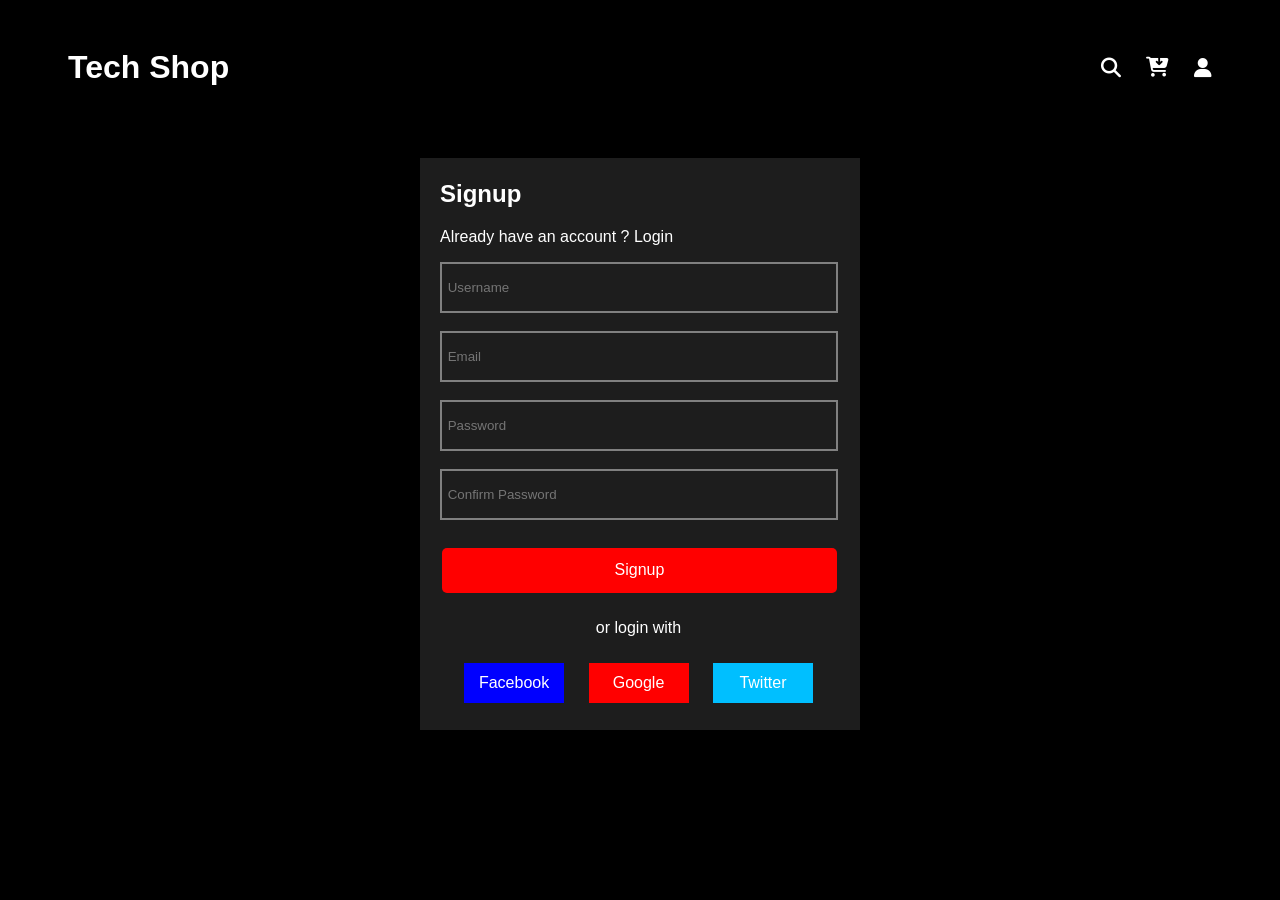
<file: sign.html>
<!DOCTYPE html>
<html lang="en">

<head>
    <meta charset="UTF-8">
    <meta name="viewport" content="width=device-width, initial-scale=1.0">
    <title>SIGN-IN</title>
    <!-- <link rel="stylesheet" href="sign.css"> -->
     <style>
        *{
    font-family: Arial, Helvetica, sans-serif;
    color: white;
}
body{
    background-color: black;
}
header{
    display:flex;
    justify-content:space-between;
    align-items:center;
    padding:20px 60px;
    background:black;
    position:sticky;
    top:0;
    z-index:100;
}

header nav{
    display:flex;
    align-items:center;
    gap:25px;
}

header nav a{
    text-decoration:none;
    color:white;
}

header nav i{
    color:white;
    font-size:20px;
    cursor:pointer;
    margin-left:0;
}

section{
    display: flex;
    justify-content: center;
}
section div{
        background-color: hsl(0, 0%, 11.5%);
}
.form{
    width: 400px;
    padding: 20px;
    padding-top: 2px;
    background-color: hsl(0, 0%, 11.5%);
    height: 550px;
    margin-top: 30px;
}
.login{
    text-decoration: none;
}
form,.sign,p,input{
    background-color: hsl(0, 0%, 11.5%);
    border: none;
}

form{
    height: 450px;
    padding-right: 3px;
}

input{
    width: 390px;
    height: 45px;
    border: 2px solid grey;
    color: white;

}

.signup{
    width: 395px;
    margin-left: 2px;
    height: 45px;
    background-color: red;
    font-size: medium;
    border-radius: 5px;
}

button{
    width: 100px;
    height: 40px;
    background-color: red;
    margin: 10px;
    cursor: pointer;
    font-size: medium;
    border: none;
    
}
     </style>
            <link rel="stylesheet" href="https://cdnjs.cloudflare.com/ajax/libs/font-awesome/6.7.2/css/all.min.css" />

</head>

<body>
    <header>
        <a href="index.html" style="color:white;text-decoration: none;"><h1 >Tech Shop</h1></a>
        <nav>
            <i class="fa-solid fa-magnifying-glass"></i>
            <a href="cart.html"><i class="fa-solid fa-cart-arrow-down"></i></a>

            
                <i class="fa-solid fa-user"></i>
                
        </nav>

    </header> 

    <section>
        <div class="form">
        
        
            <form>
                <h1 class="sign">Signup</h1>
                <p style="font:medium;">Already have an account ? <a href="" class="login">Login</a></p>
                <input type="text" placeholder=" Username"><br><br>
                <input type="email" placeholder=" Email"><br><br>
                <input type="password" placeholder=" Password"><br><br>
                <input type="password" placeholder=" Confirm Password"><br><br>
                <button class="signup">Signup</button>
                
                <center>
                    <div><p style="font:medium;">or login with</p>
                    
                <button style="background-color: blue;">Facebook</button>
                <button>Google</button>
                <button style="background-color: deepskyblue;">Twitter</button></div>
            </center>
            </form>
        
            
        </div>
    </section>
    </body>
    </html>
</file>
<file: style.css>
*{
    font-family: Arial, Helvetica, sans-serif;
}
body{
    background-color: black;
}
header{
    display:flex;
    justify-content:space-between;
    align-items:center;
    padding:20px 60px;
    background:black;
    position:sticky;
    top:0;
    z-index:100;
}

header nav{
    display:flex;
    align-items:center;
    gap:25px;
}

header nav a{
    text-decoration:none;
    color:white;
}

header nav i{
    color:white;
    font-size:20px;
    cursor:pointer;
    margin-left:0;
}

.user-menu{
    position:relative;
    display:flex;
    align-items:center;
}
.user-menu i{
    color:white;
    font-size:20px;
    cursor:pointer;
}

.user-card{

    position:absolute;

    top:25px;
    right:0;

    width:330px;
    height:230px;

    background-color:rgb(45,44,44);

    color:white;

    border:1px solid white;

    padding:10px;

    display:none;

    z-index:999;
}


.user-menu:hover .user-card{
    display:block;
}


.user-card button{

    margin-left:15px;

    padding:10px 20px;

    background-color:rgb(45,44,44);

    color:white;

    border:1px solid white;

    cursor:pointer;

}


.user-card::before{

    content:"";

    position:absolute;

    top:-20px;

    left:0;

    width:100%;

    height:20px;

}
/* section */

.mainsection{
    color: white;
    font-size: x-large;
    display: flex;
    justify-content: space-around;
    position: relative;
    top: 80px;
}
.mainsection img{
    position: relative;
    top: -40px;
}
.mainsection button{
    border-radius: 2px;
    color: white;
    border: none;
    height: 30px;
} 
.price1{
    font-weight: bolder;
}
.price2{
    font-weight: bolder;
    text-decoration: line-through;
    color: grey;
}

.feature{
    position: relative;
    top: 200px;
    display: flex;
    justify-content: space-evenly;
    width: 100%;

}
.feature-title{
    text-align: center;
    position: relative;
    top: 200px;
    margin-bottom: 90px;

}

.FP{
    border: 1px solid white;
    justify-content: space-evenly;
    height: 410px;
    justify-items: center;
    border: none;
}
.prname{
    font-weight: lighter;
    color: grey;
}
.fpprice1{
    font-weight: bolder;
    font-size: large;
}
.fpprice2{
    text-decoration: line-through;
    color: grey;
    font-weight: bolder;
    font-size: medium;
}

.TP-title{
    text-align: center;
    position: relative;
    top: 200px;
    margin-bottom: 90px;

}

.TopPrdt{
    position: relative;
    top: 150px;
    display: grid;
    grid-template-columns: repeat(4,1fr);
    width: 100%;
}
.TPName{
    display: flex;
    justify-content: space-evenly;
    

}
.TPName a{
    text-decoration: none;
    color: white;
    position: relative;
    top: 160px;
    text-align: center;
    font-weight: lighter;
}
.TPName a:hover{
    background-color: red;
}
.Topdiv{
    border: 1px solid grey;
    padding: 20px;
    margin: 10px;
    height: 375px;
    width: 315px;
}
.Topdiv button{
    width: 318px;
    border: none;
    background-color: red;
    height: 30px;
    
}
.Topdiv a{
    text-decoration: none;
}
.Topdiv a,h2,span,p{
    color: rgb(195, 209, 221);
}
.Topdiv span{
    font-size: x-large;
    font-weight: bolder;
}
.price{
    display: flex;
    gap: 20px;
}
.old{
    text-decoration: line-through;
    color: grey;
}

.ADV-title{
    text-align: center;
    position: relative;
    top: 200px;
    margin-bottom: 90px;

}

.Advantage{
    position: relative;
    top: 150px;
    display: flex;
    justify-content: center;
    gap: 50px;

}
.Advantage div{
    display: flex;
    margin: 20px;
    padding: 20px;
    width: 400px;
}
/* Footer */

.footer1 input::placeholder{
    padding: 20px;
    font-size: medium;
}
.footer1 button{
    background-color: red;
    border-radius: 5px;
    color: rgb(195, 209, 221);
    text-align: center;
}
.footer1 p{
    font-size: large;
}
.footer1 h2,p{
    color: rgb(195, 209, 221);
}
.footer1 h2{
    font-size: xx-large;
}
.footer{
    position: relative;
    top: 150px;
    display: flex;
    justify-content: space-between;

}
.footer div{
    padding: 10px;
    margin: 10px;
    width: 300px;

}
.footer a p{
    color: grey;

}
.footer a{
    text-decoration: none;
}

/* copyright */
.last{
    display: flex;
    justify-content: space-between;
}

.hr{
    position: relative;
    top: 130px;
}

.copy{
    position: relative;
    top: 120px;
    color: grey;
}

.link{
    position: relative;
    top: 130px;
    margin-right: 100px;
}

.link img{
    width: 25px;
    height: 25px;
    margin-right: 30px;
}
</file>
<file: CART-PAGE/style.css>
*{
    font-family: Arial, Helvetica, sans-serif;
    color: white;
}
body{
    background-color: black;
}
/* header */
header{
    display:flex;
    justify-content:space-between;
    align-items:center;
    padding:20px 60px;
    background:black;
    position:sticky;
    top:0;
    z-index:100;
}

header nav{
    display:flex;
    align-items:center;
    gap:25px;
}

header nav a{
    text-decoration:none;
    color:white;
}

header nav i{
    color:white;
    font-size:20px;
    cursor:pointer;
    margin-left:0;
}

/* section */
section{
    display: flex;
    justify-content: space-evenly;

} 

.maindivision{
    background-color: hsl(0, 0%, 11.5%);
    width: 900px;
    overflow-y: scroll;
    height: 500px;
    margin: 20px;

}
.maindivision hr{
    width: 820px;
}
.secdiv1{
    display: flex;
    justify-content: space-between;
    padding-left: 20px;
    height: 215px;
    margin-top: 20px;
}
div p{
    font-size: large;
}
.button{
    display: flex;
}

.button p,button{
    border: 2px solid white;
    width: 50px;
    height: 35px;
    text-align: center;
    line-height: 35px;
    font-weight: bold;
}

.rate1{
    font-weight: bolder;
    font-size: 25px;
    
}

.rate2{
    font-weight: bolder;
    font-size: 25px;
    color: grey;
    text-decoration: line-through;
}

section{
    display: flex;

}

.hrline{
    width: 800px;
    color: grey;
}

/* oder summary */
.ordersum .ordersummary{
    display: flex;
    justify-content: space-between;

} 

.ordersum{
    padding-left: 75px ;

}

.order p{
    color: grey;
    font-size: large;
}

.value1{
    font-weight: bold;
    color: rgb(185, 175, 175);
}

.value2{
    color: green;
}

.total{
    font-size: x-large;
    font-weight: bolder;
    color: rgb(214, 206, 206);
}

.ordersum button{
    text-decoration: none;
    width: 410px;
    height: 45px;
    border: none;
    background-color: red;  
}

/* Tech shop */
.footer1 input::placeholder{
    padding: 20px;
    font-size: medium;
    background-color: black;
}
.footer1 button{
    background-color: red;
    border-radius: 5px;
    color: rgb(195, 209, 221);
    text-align: center;
}
.footer1 p{
    font-size: large;
}
.footer1 h2,p{
    color: rgb(195, 209, 221);
}
.footer1 h2{
    font-size: x-large;
}
.footer{
    display: flex;
    justify-content: space-between;
    margin-top: 100px;

}
.footer div{
    padding: 10px;
    margin: 10px;
    width: 300px;

}
.footer a p{
    color: grey;
}
.footer a{
    text-decoration: none;
}

.link img{
    width: 25px;
    height: 25px;
    margin-right: 30px;
}

.link{
    position: relative;
    top: 15px;
    margin-right: 100px;
}
.last{
    display: flex;
    justify-content: space-between;
}
</file>
